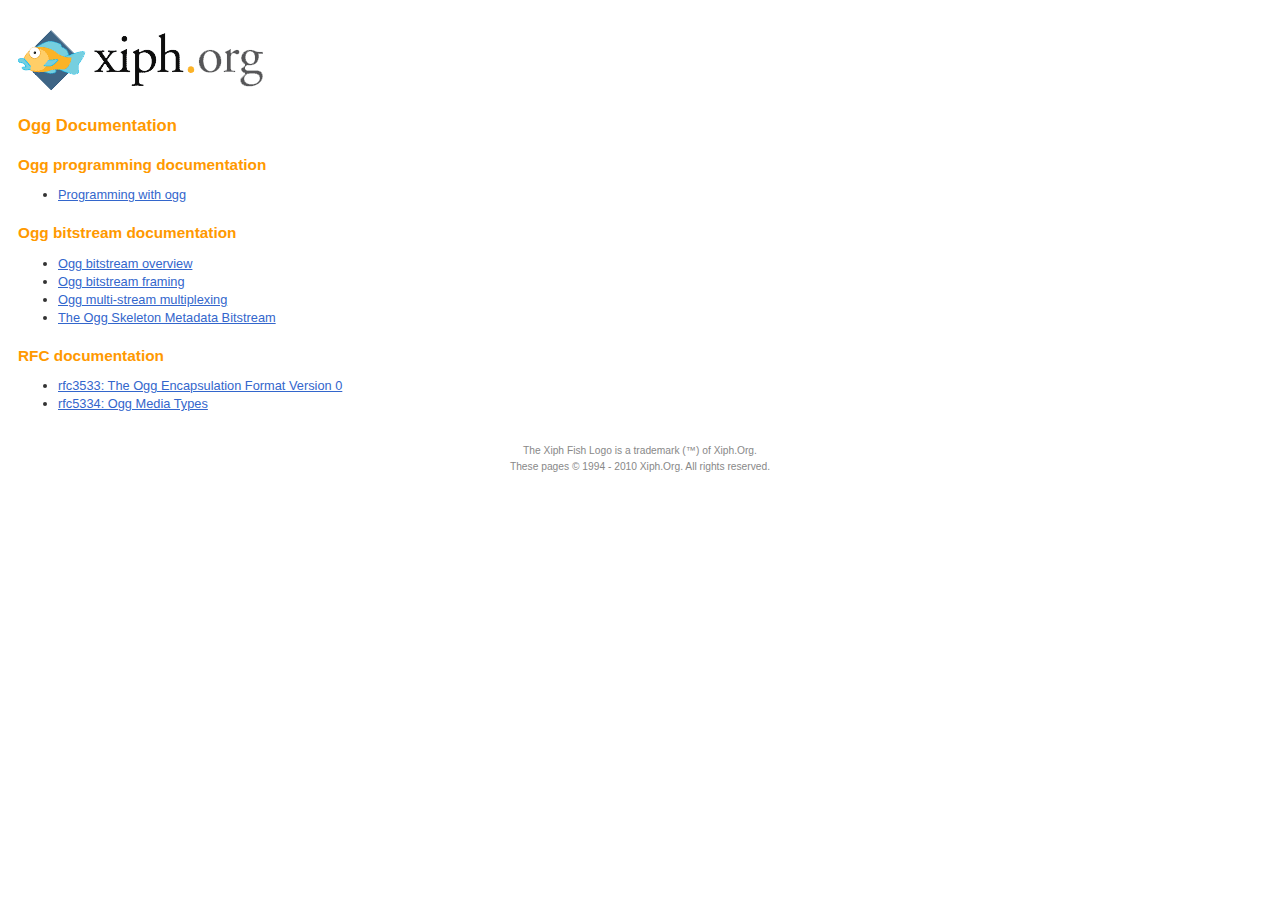
<file: libogg/doc/index.html>
<!DOCTYPE html PUBLIC "-//W3C//DTD XHTML 1.0 Strict//EN" "http://www.w3.org/TR/xhtml1/DTD/xhtml1-strict.dtd">
<html>
<head>

<meta http-equiv="Content-Type" content="text/html; charset=iso-8859-15"/>
<title>Ogg Documentation</title>

<style type="text/css">
body {
  margin: 0 18px 0 18px;
  padding-bottom: 30px;
  font-family: Verdana, Arial, Helvetica, sans-serif;
  color: #333333;
  font-size: .8em;
}

a {
  color: #3366cc;
}

img {
  border: 0;
}

#xiphlogo {
  margin: 30px 0 16px 0;
}

#content p {
  line-height: 1.4;
}

h1, h1 a, h2, h2 a, h3, h3 a {
  font-weight: bold;
  color: #ff9900;
  margin: 1.3em 0 8px 0;
}

h1 {
  font-size: 1.3em;
}

h2 {
  font-size: 1.2em;
}

h3 {
  font-size: 1.1em;
}

li {
  line-height: 1.4;
}

#copyright {
  margin-top: 30px;
  line-height: 1.5em;
  text-align: center;
  font-size: .8em;
  color: #888888;
  clear: both;
}
</style>

</head>

<body>

<div id="xiphlogo">
  <a href="http://www.xiph.org/"><img src="fish_xiph_org.png" alt="Fish Logo and Xiph.org"/></a>
</div>

<h1>Ogg Documentation</h1>

<h2>Ogg programming documentation</h2>

<ul>
<li><a href="libogg/index.html">Programming with ogg</a></li>
</ul>

<h2>Ogg bitstream documentation</h2>

<ul>
<li><a href="oggstream.html">Ogg bitstream overview</a></li>
<li><a href="framing.html">Ogg bitstream framing</a></li>
<li><a href="ogg-multiplex.html">Ogg multi-stream multiplexing</a></li>
<li><a href="skeleton.html">The Ogg Skeleton Metadata Bitstream</a></li>
</ul>

<h2>RFC documentation</h2>

<ul>
<li><a href="rfc3533.txt">rfc3533: The Ogg Encapsulation Format Version 0</a></li>
<li><a href="rfc5334.txt">rfc5334: Ogg Media Types</a></li>
</ul>

<div id="copyright">
  The Xiph Fish Logo is a
  trademark (&trade;) of Xiph.Org.<br/>

  These pages &copy; 1994 - 2010 Xiph.Org. All rights reserved.
</div>

</body>
</html>
</file>
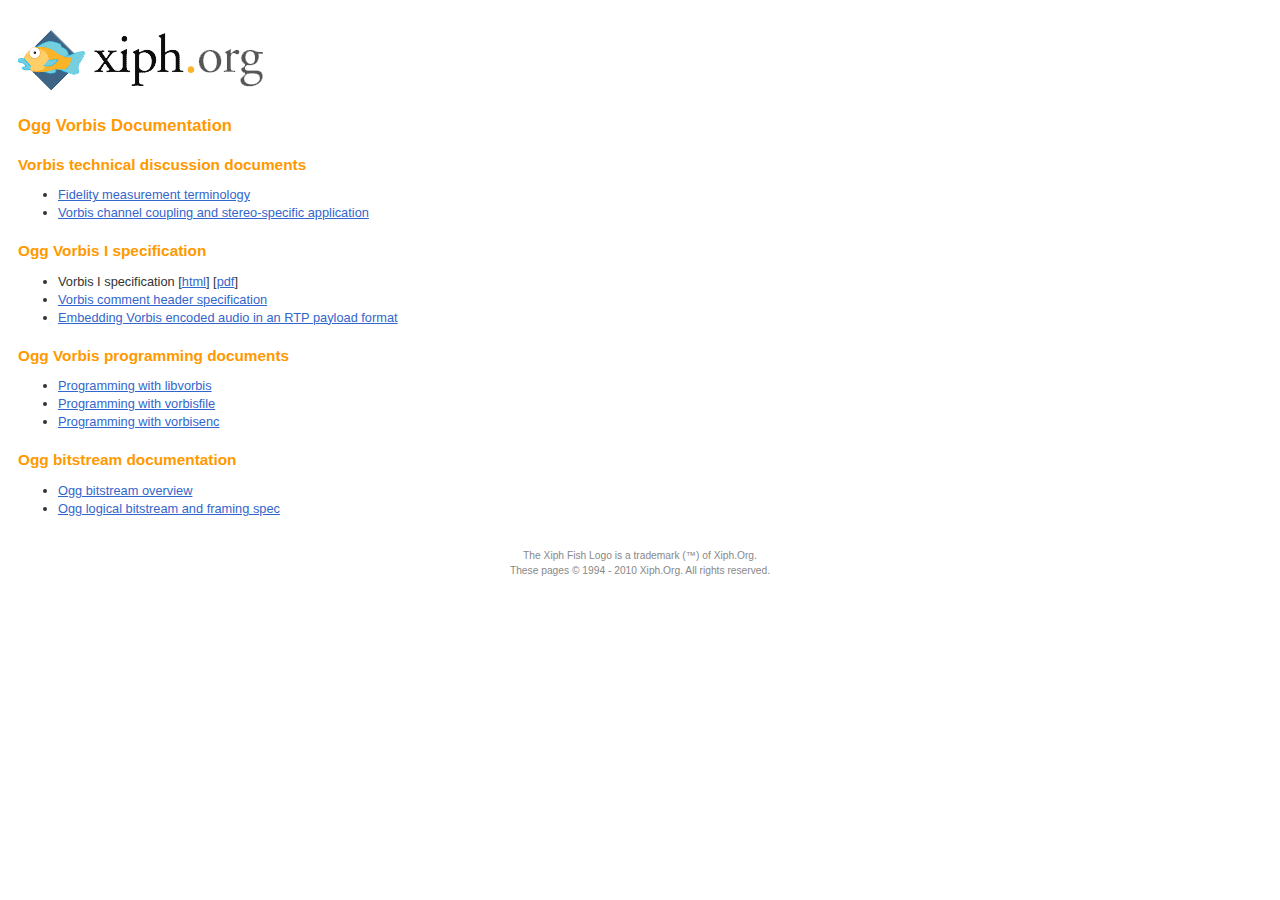
<file: libvorbis/doc/index.html>
<!DOCTYPE html PUBLIC "-//W3C//DTD XHTML 1.0 Strict//EN" "http://www.w3.org/TR/xhtml1/DTD/xhtml1-strict.dtd">
<html>
<head>

<meta http-equiv="Content-Type" content="text/html; charset=iso-8859-15"/>
<title>Ogg Vorbis Documentation</title>

<style type="text/css">
body {
  margin: 0 18px 0 18px;
  padding-bottom: 30px;
  font-family: Verdana, Arial, Helvetica, sans-serif;
  color: #333333;
  font-size: .8em;
}

a {
  color: #3366cc;
}

img {
  border: 0;
}

#xiphlogo {
  margin: 30px 0 16px 0;
}

#content p {
  line-height: 1.4;
}

h1, h1 a, h2, h2 a, h3, h3 a {
  font-weight: bold;
  color: #ff9900;
  margin: 1.3em 0 8px 0;
}

h1 {
  font-size: 1.3em;
}

h2 {
  font-size: 1.2em;
}

h3 {
  font-size: 1.1em;
}

li {
  line-height: 1.4;
}

#copyright {
  margin-top: 30px;
  line-height: 1.5em;
  text-align: center;
  font-size: .8em;
  color: #888888;
  clear: both;
}
</style>

</head>

<body>

<div id="xiphlogo">
  <a href="https://xiph.org/"><img src="fish_xiph_org.png" alt="Fish Logo and Xiph.Org"/></a>
</div>

<h1>Ogg Vorbis Documentation</h1>

<h2>Vorbis technical discussion documents</h2>
<ul>
<li><a href="vorbis-fidelity.html">Fidelity measurement terminology</a></li>
<li><a href="stereo.html">Vorbis channel coupling and stereo-specific application</a></li>
</ul>

<h2>Ogg Vorbis I specification</h2>

<ul>
<li>Vorbis I specification [<a href="Vorbis_I_spec.html">html</a>]
  [<a href="Vorbis_I_spec.pdf">pdf</a>]</li>
<li><a href="v-comment.html">Vorbis comment header specification</a></li>
<li><a href="rfc5215.txt">Embedding Vorbis encoded 
audio in an RTP payload format</a></li>
</ul>

<h2>Ogg Vorbis programming documents</h2>

<ul>
<li><a href="libvorbis/index.html">Programming with libvorbis</a></li>
<li><a href="vorbisfile/index.html">Programming with vorbisfile</a></li>
<li><a href="vorbisenc/index.html">Programming with vorbisenc</a></li>
</ul>

<h2>Ogg bitstream documentation</h2>

<ul>
<li><a href="oggstream.html">Ogg bitstream overview</a></li>
<li><a href="framing.html">Ogg logical bitstream and framing spec</a></li>
</ul>

<div id="copyright">
  The Xiph Fish Logo is a
  trademark (&trade;) of Xiph.Org.<br/>

  These pages &copy; 1994 - 2010 Xiph.Org. All rights reserved.
</div>

</body>
</html>
</file>
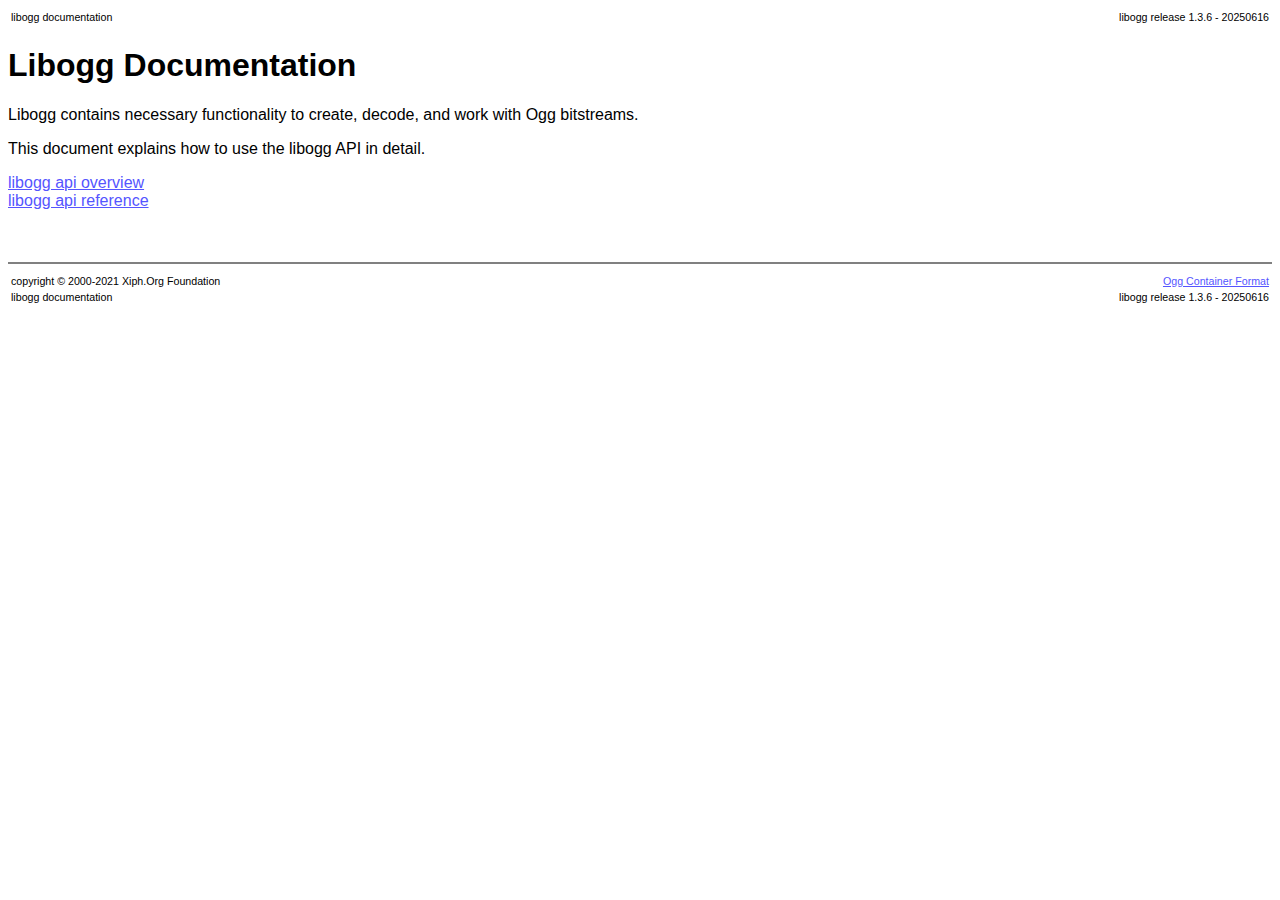
<file: libogg/doc/libogg/index.html>
<html>

<head>
<title>libogg - Documentation</title>
<link rel=stylesheet href="style.css" type="text/css">
</head>

<body bgcolor=white text=black link="#5555ff" alink="#5555ff" vlink="#5555ff">
<table border=0 width=100%>
<tr>
<td><p class=tiny>libogg documentation</p></td>
<td align=right><p class=tiny>libogg release 1.3.6 - 20250616</p></td>
</tr>
</table>

<h1>Libogg Documentation</h1>

<p>
Libogg contains necessary functionality to create, decode, and work with Ogg bitstreams.
<p>This document explains how to use the libogg API in detail.
<p>
<a href="overview.html">libogg api overview</a><br>
<a href="reference.html">libogg api reference</a><br>

<br><br>
<hr noshade>
<table border=0 width=100%>
<tr valign=top>
<td><p class=tiny>copyright &copy; 2000-2021 Xiph.Org Foundation</p></td>
<td align=right><p class=tiny><a href="http://www.xiph.org/ogg/">Ogg Container Format</a></p></td>
</tr><tr>
<td><p class=tiny>libogg documentation</p></td>
<td align=right><p class=tiny>libogg release 1.3.6 - 20250616</p></td>
</tr>
</table>

</body>

</html>
</file>
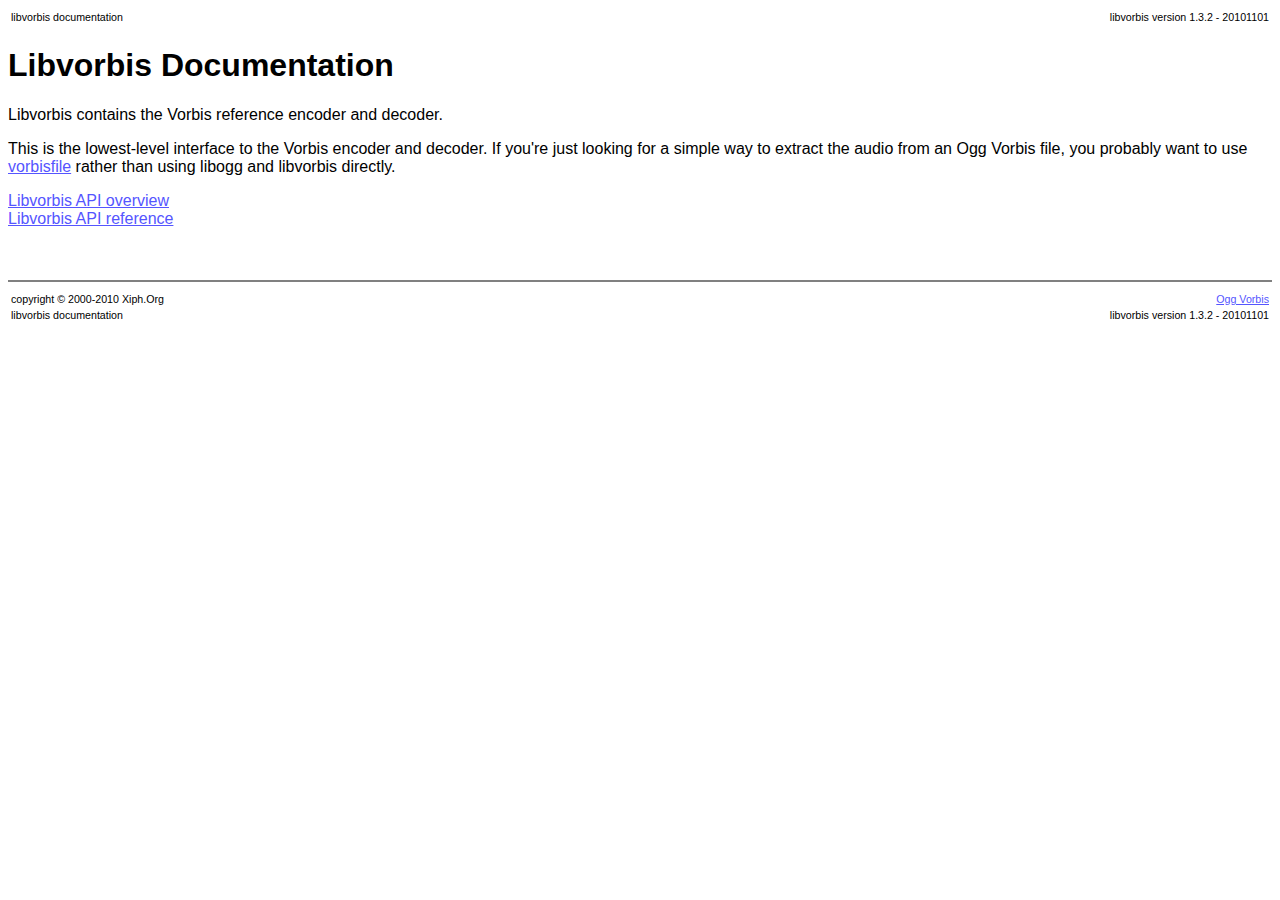
<file: libvorbis/doc/libvorbis/index.html>
<html>

<head>
<title>libvorbis - Documentation</title>
<link rel=stylesheet href="style.css" type="text/css">
</head>

<body bgcolor=white text=black link="#5555ff" alink="#5555ff" vlink="#5555ff">
<table border=0 width=100%>
<tr>
<td><p class=tiny>libvorbis documentation</p></td>
<td align=right><p class=tiny>libvorbis version 1.3.2 - 20101101</p></td>
</tr>
</table>

<h1>Libvorbis Documentation</h1>

<p>
Libvorbis contains the Vorbis reference encoder and decoder.
<p>
This is the lowest-level interface to the Vorbis encoder and decoder. If
you're just looking for a simple way to extract the
audio from an Ogg Vorbis file, you probably want to use <a
href="../vorbisfile/index.html">vorbisfile</a> rather than using libogg
and libvorbis directly.
<p>
<a href="overview.html">Libvorbis API overview</a><br>
<a href="reference.html">Libvorbis API reference</a><br>

<br><br>
<hr noshade>
<table border=0 width=100%>
<tr valign=top>
<td><p class=tiny>copyright &copy; 2000-2010 Xiph.Org</p></td>
<td align=right><p class=tiny><a href="https://xiph.org/vorbis/">Ogg Vorbis</a></p></td>
</tr><tr>
<td><p class=tiny>libvorbis documentation</p></td>
<td align=right><p class=tiny>libvorbis version 1.3.2 - 20101101</p></td>
</tr>
</table>

</body>

</html>
</file>
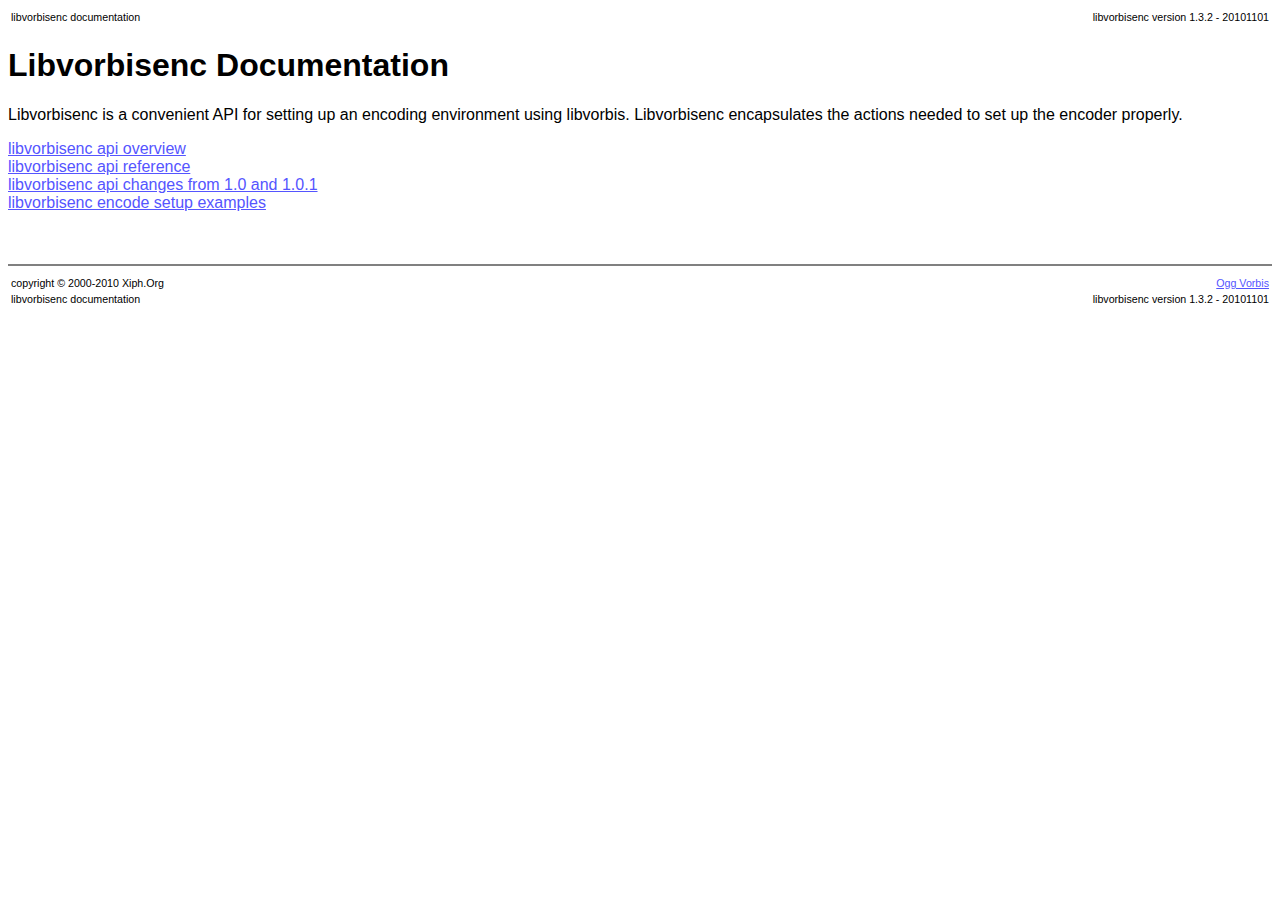
<file: libvorbis/doc/vorbisenc/index.html>
<html>

<head>
<title>libvorbisenc - Documentation</title>
<link rel=stylesheet href="style.css" type="text/css">
</head>

<body bgcolor=white text=black link="#5555ff" alink="#5555ff" vlink="#5555ff">
<table border=0 width=100%>
<tr>
<td><p class=tiny>libvorbisenc documentation</p></td>
<td align=right><p class=tiny>libvorbisenc version 1.3.2 - 20101101</p></td>
</tr>
</table>

<h1>Libvorbisenc Documentation</h1>

<p>
Libvorbisenc is a convenient API for setting up an encoding environment using libvorbis.  Libvorbisenc encapsulates the actions needed to set up the encoder properly.
<p>
<a href="overview.html">libvorbisenc api overview</a><br>
<a href="reference.html">libvorbisenc api reference</a><br>
<a href="changes.html">libvorbisenc api changes from 1.0 and 1.0.1</a><br>
<a href="examples.html">libvorbisenc encode setup examples</a><br>

<br><br>
<hr noshade>
<table border=0 width=100%>
<tr valign=top>
<td><p class=tiny>copyright &copy; 2000-2010 Xiph.Org</p></td>
<td align=right><p class=tiny><a href="https://xiph.org/vorbis/">Ogg Vorbis</a></p></td>
</tr><tr>
<td><p class=tiny>libvorbisenc documentation</p></td>
<td align=right><p class=tiny>libvorbisenc version 1.3.2 - 20101101</p></td>
</tr>
</table>

</body>

</html>
</file>
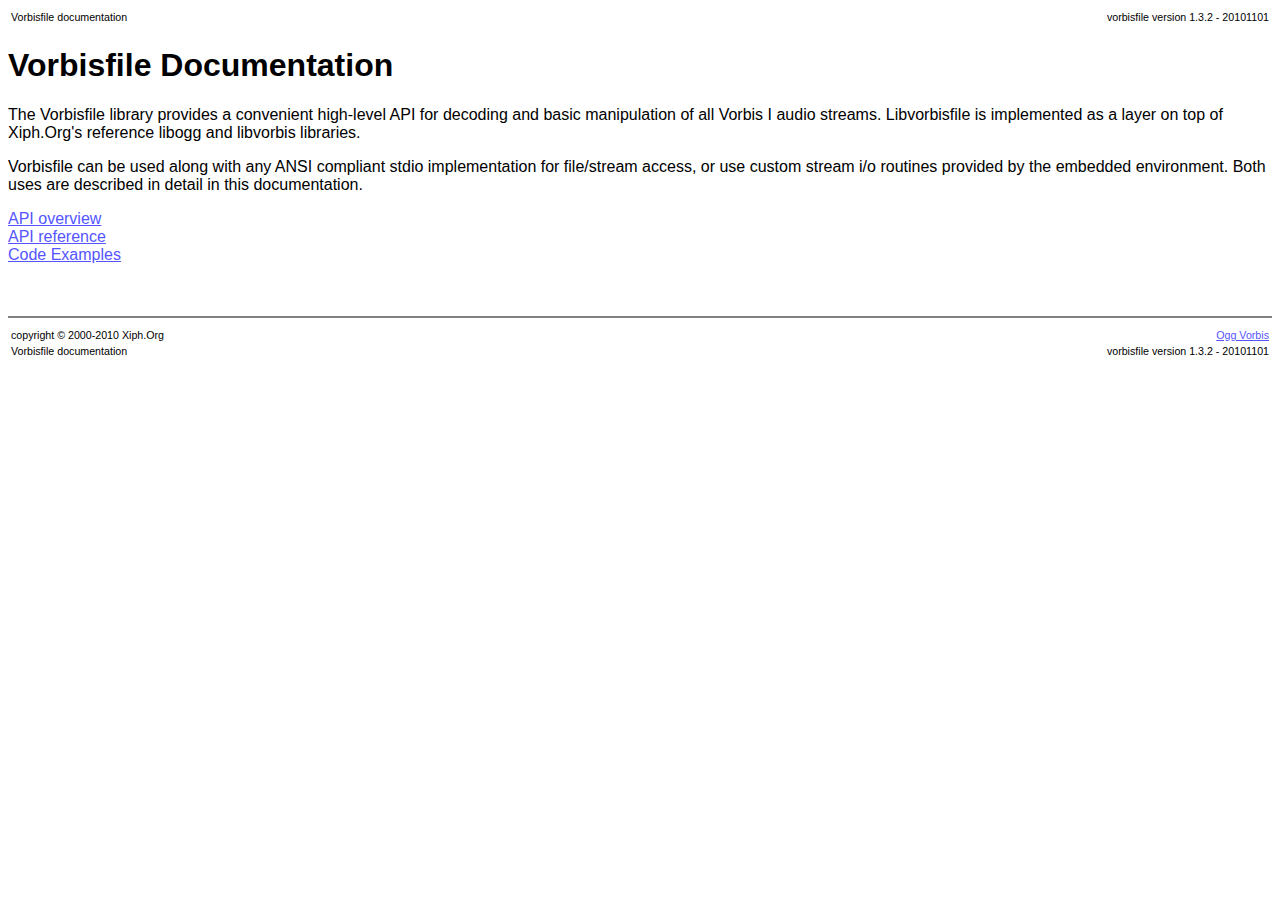
<file: libvorbis/doc/vorbisfile/index.html>
<html>

<head>
<title>Vorbisfile - Documentation</title>
<link rel=stylesheet href="style.css" type="text/css">
</head>

<body bgcolor=white text=black link="#5555ff" alink="#5555ff" vlink="#5555ff">
<table border=0 width=100%>
<tr>
<td><p class=tiny>Vorbisfile documentation</p></td>
<td align=right><p class=tiny>vorbisfile version 1.3.2 - 20101101</p></td>
</tr>
</table>

<h1>Vorbisfile Documentation</h1>

<p>

The Vorbisfile library provides a convenient high-level API for
decoding and basic manipulation of all Vorbis I audio streams.
Libvorbisfile is implemented as a layer on top of Xiph.Org's reference
libogg and libvorbis libraries.<p>

Vorbisfile can be used along with any ANSI compliant stdio implementation
for file/stream access, or use custom stream i/o routines provided by
the embedded environment.  Both uses are described in detail in this
documentation.

<p>
<a href="overview.html">API overview</a><br>
<a href="reference.html">API reference</a><br>
<a href="exampleindex.html">Code Examples</a><br>

<br><br>
<hr noshade>
<table border=0 width=100%>
<tr valign=top>
<td><p class=tiny>copyright &copy; 2000-2010 Xiph.Org</p></td>
<td align=right><p class=tiny><a href="https://xiph.org/vorbis/">Ogg Vorbis</a></p></td>
</tr><tr>
<td><p class=tiny>Vorbisfile documentation</p></td>
<td align=right><p class=tiny>vorbisfile version 1.3.2 - 20101101</p></td>
</tr>
</table>

</body>

</html>
</file>
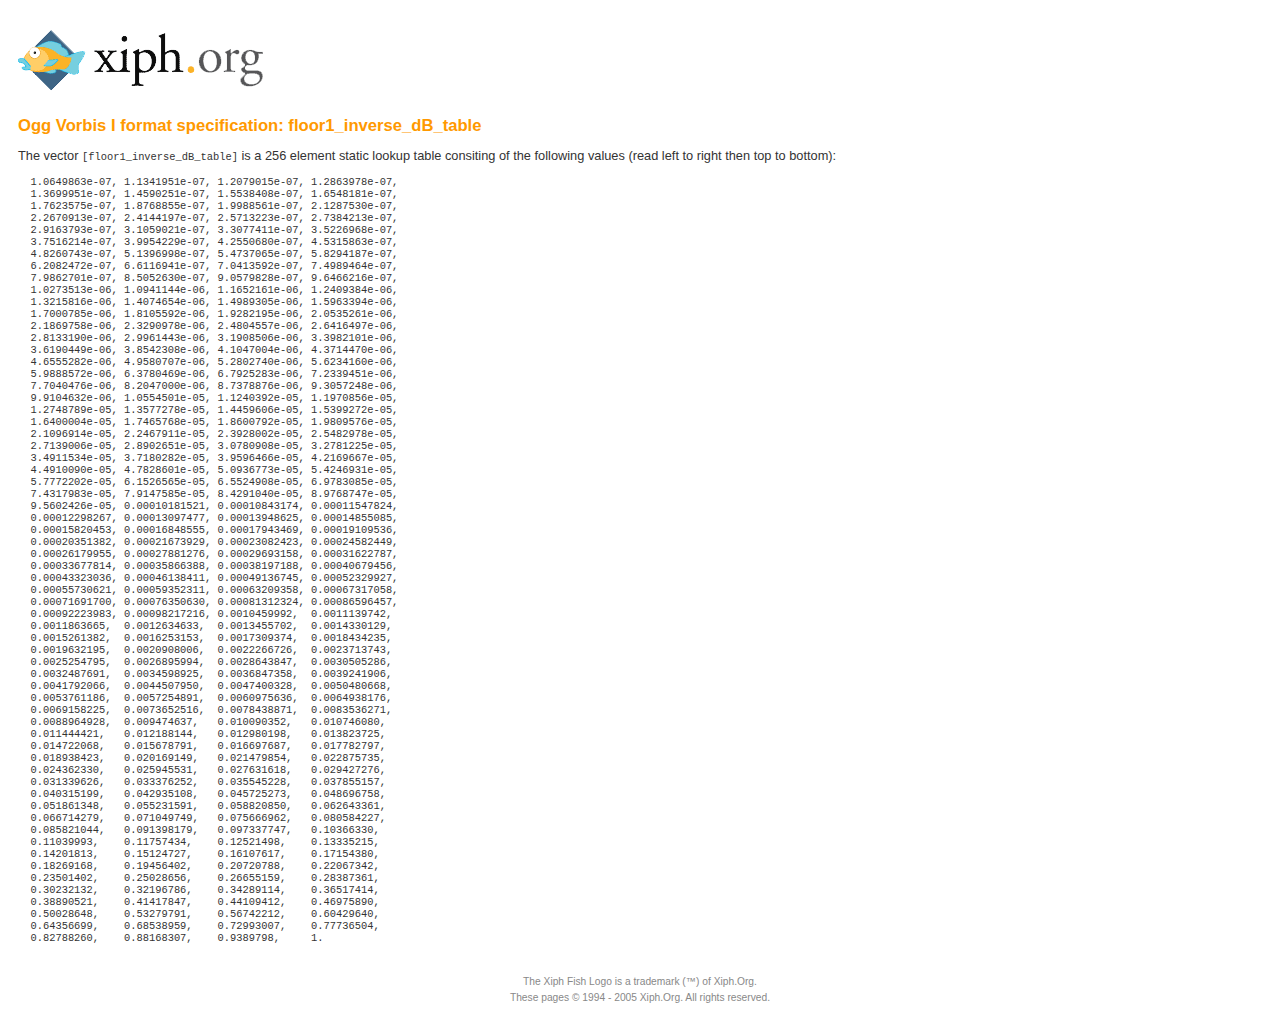
<file: libvorbis/doc/floor1_inverse_dB_table.html>
<!DOCTYPE html PUBLIC "-//W3C//DTD XHTML 1.0 Strict//EN" "http://www.w3.org/TR/xhtml1/DTD/xhtml1-strict.dtd">
<html>
<head>

<meta http-equiv="Content-Type" content="text/html; charset=iso-8859-15"/>
<title>Ogg Vorbis Documentation</title>

<style type="text/css">
body {
  margin: 0 18px 0 18px;
  padding-bottom: 30px;
  font-family: Verdana, Arial, Helvetica, sans-serif;
  color: #333333;
  font-size: .8em;
}

a {
  color: #3366cc;
}

img {
  border: 0;
}

#xiphlogo {
  margin: 30px 0 16px 0;
}

#content p {
  line-height: 1.4;
}

h1, h1 a, h2, h2 a, h3, h3 a {
  font-weight: bold;
  color: #ff9900;
  margin: 1.3em 0 8px 0;
}

h1 {
  font-size: 1.3em;
}

h2 {
  font-size: 1.2em;
}

h3 {
  font-size: 1.1em;
}

li {
  line-height: 1.4;
}

#copyright {
  margin-top: 30px;
  line-height: 1.5em;
  text-align: center;
  font-size: .8em;
  color: #888888;
  clear: both;
}
</style>

</head>

<body>

<div id="xiphlogo">
  <a href="https://xiph.org/"><img src="fish_xiph_org.png" alt="Fish Logo and Xiph.Org"/></a>
</div>

<h1>Ogg Vorbis I format specification: floor1_inverse_dB_table</h1>

<p>The vector <tt>[floor1_inverse_dB_table]</tt> is a 256 element static
lookup table consiting of the following values (read left to right
then top to bottom):</p>

<pre>
  1.0649863e-07, 1.1341951e-07, 1.2079015e-07, 1.2863978e-07, 
  1.3699951e-07, 1.4590251e-07, 1.5538408e-07, 1.6548181e-07, 
  1.7623575e-07, 1.8768855e-07, 1.9988561e-07, 2.1287530e-07, 
  2.2670913e-07, 2.4144197e-07, 2.5713223e-07, 2.7384213e-07, 
  2.9163793e-07, 3.1059021e-07, 3.3077411e-07, 3.5226968e-07, 
  3.7516214e-07, 3.9954229e-07, 4.2550680e-07, 4.5315863e-07, 
  4.8260743e-07, 5.1396998e-07, 5.4737065e-07, 5.8294187e-07, 
  6.2082472e-07, 6.6116941e-07, 7.0413592e-07, 7.4989464e-07, 
  7.9862701e-07, 8.5052630e-07, 9.0579828e-07, 9.6466216e-07, 
  1.0273513e-06, 1.0941144e-06, 1.1652161e-06, 1.2409384e-06, 
  1.3215816e-06, 1.4074654e-06, 1.4989305e-06, 1.5963394e-06, 
  1.7000785e-06, 1.8105592e-06, 1.9282195e-06, 2.0535261e-06, 
  2.1869758e-06, 2.3290978e-06, 2.4804557e-06, 2.6416497e-06, 
  2.8133190e-06, 2.9961443e-06, 3.1908506e-06, 3.3982101e-06, 
  3.6190449e-06, 3.8542308e-06, 4.1047004e-06, 4.3714470e-06, 
  4.6555282e-06, 4.9580707e-06, 5.2802740e-06, 5.6234160e-06, 
  5.9888572e-06, 6.3780469e-06, 6.7925283e-06, 7.2339451e-06, 
  7.7040476e-06, 8.2047000e-06, 8.7378876e-06, 9.3057248e-06, 
  9.9104632e-06, 1.0554501e-05, 1.1240392e-05, 1.1970856e-05, 
  1.2748789e-05, 1.3577278e-05, 1.4459606e-05, 1.5399272e-05, 
  1.6400004e-05, 1.7465768e-05, 1.8600792e-05, 1.9809576e-05, 
  2.1096914e-05, 2.2467911e-05, 2.3928002e-05, 2.5482978e-05, 
  2.7139006e-05, 2.8902651e-05, 3.0780908e-05, 3.2781225e-05, 
  3.4911534e-05, 3.7180282e-05, 3.9596466e-05, 4.2169667e-05, 
  4.4910090e-05, 4.7828601e-05, 5.0936773e-05, 5.4246931e-05, 
  5.7772202e-05, 6.1526565e-05, 6.5524908e-05, 6.9783085e-05, 
  7.4317983e-05, 7.9147585e-05, 8.4291040e-05, 8.9768747e-05, 
  9.5602426e-05, 0.00010181521, 0.00010843174, 0.00011547824, 
  0.00012298267, 0.00013097477, 0.00013948625, 0.00014855085, 
  0.00015820453, 0.00016848555, 0.00017943469, 0.00019109536, 
  0.00020351382, 0.00021673929, 0.00023082423, 0.00024582449, 
  0.00026179955, 0.00027881276, 0.00029693158, 0.00031622787, 
  0.00033677814, 0.00035866388, 0.00038197188, 0.00040679456, 
  0.00043323036, 0.00046138411, 0.00049136745, 0.00052329927, 
  0.00055730621, 0.00059352311, 0.00063209358, 0.00067317058, 
  0.00071691700, 0.00076350630, 0.00081312324, 0.00086596457, 
  0.00092223983, 0.00098217216, 0.0010459992,  0.0011139742, 
  0.0011863665,  0.0012634633,  0.0013455702,  0.0014330129, 
  0.0015261382,  0.0016253153,  0.0017309374,  0.0018434235, 
  0.0019632195,  0.0020908006,  0.0022266726,  0.0023713743, 
  0.0025254795,  0.0026895994,  0.0028643847,  0.0030505286, 
  0.0032487691,  0.0034598925,  0.0036847358,  0.0039241906, 
  0.0041792066,  0.0044507950,  0.0047400328,  0.0050480668, 
  0.0053761186,  0.0057254891,  0.0060975636,  0.0064938176, 
  0.0069158225,  0.0073652516,  0.0078438871,  0.0083536271, 
  0.0088964928,  0.009474637,   0.010090352,   0.010746080, 
  0.011444421,   0.012188144,   0.012980198,   0.013823725, 
  0.014722068,   0.015678791,   0.016697687,   0.017782797, 
  0.018938423,   0.020169149,   0.021479854,   0.022875735, 
  0.024362330,   0.025945531,   0.027631618,   0.029427276, 
  0.031339626,   0.033376252,   0.035545228,   0.037855157, 
  0.040315199,   0.042935108,   0.045725273,   0.048696758, 
  0.051861348,   0.055231591,   0.058820850,   0.062643361, 
  0.066714279,   0.071049749,   0.075666962,   0.080584227, 
  0.085821044,   0.091398179,   0.097337747,   0.10366330, 
  0.11039993,    0.11757434,    0.12521498,    0.13335215, 
  0.14201813,    0.15124727,    0.16107617,    0.17154380, 
  0.18269168,    0.19456402,    0.20720788,    0.22067342, 
  0.23501402,    0.25028656,    0.26655159,    0.28387361, 
  0.30232132,    0.32196786,    0.34289114,    0.36517414, 
  0.38890521,    0.41417847,    0.44109412,    0.46975890, 
  0.50028648,    0.53279791,    0.56742212,    0.60429640, 
  0.64356699,    0.68538959,    0.72993007,    0.77736504, 
  0.82788260,    0.88168307,    0.9389798,     1.
</pre>

<div id="copyright">
  The Xiph Fish Logo is a
  trademark (&trade;) of Xiph.Org.<br/>

  These pages &copy; 1994 - 2005 Xiph.Org. All rights reserved.
</div>

</body>
</html>
</file>
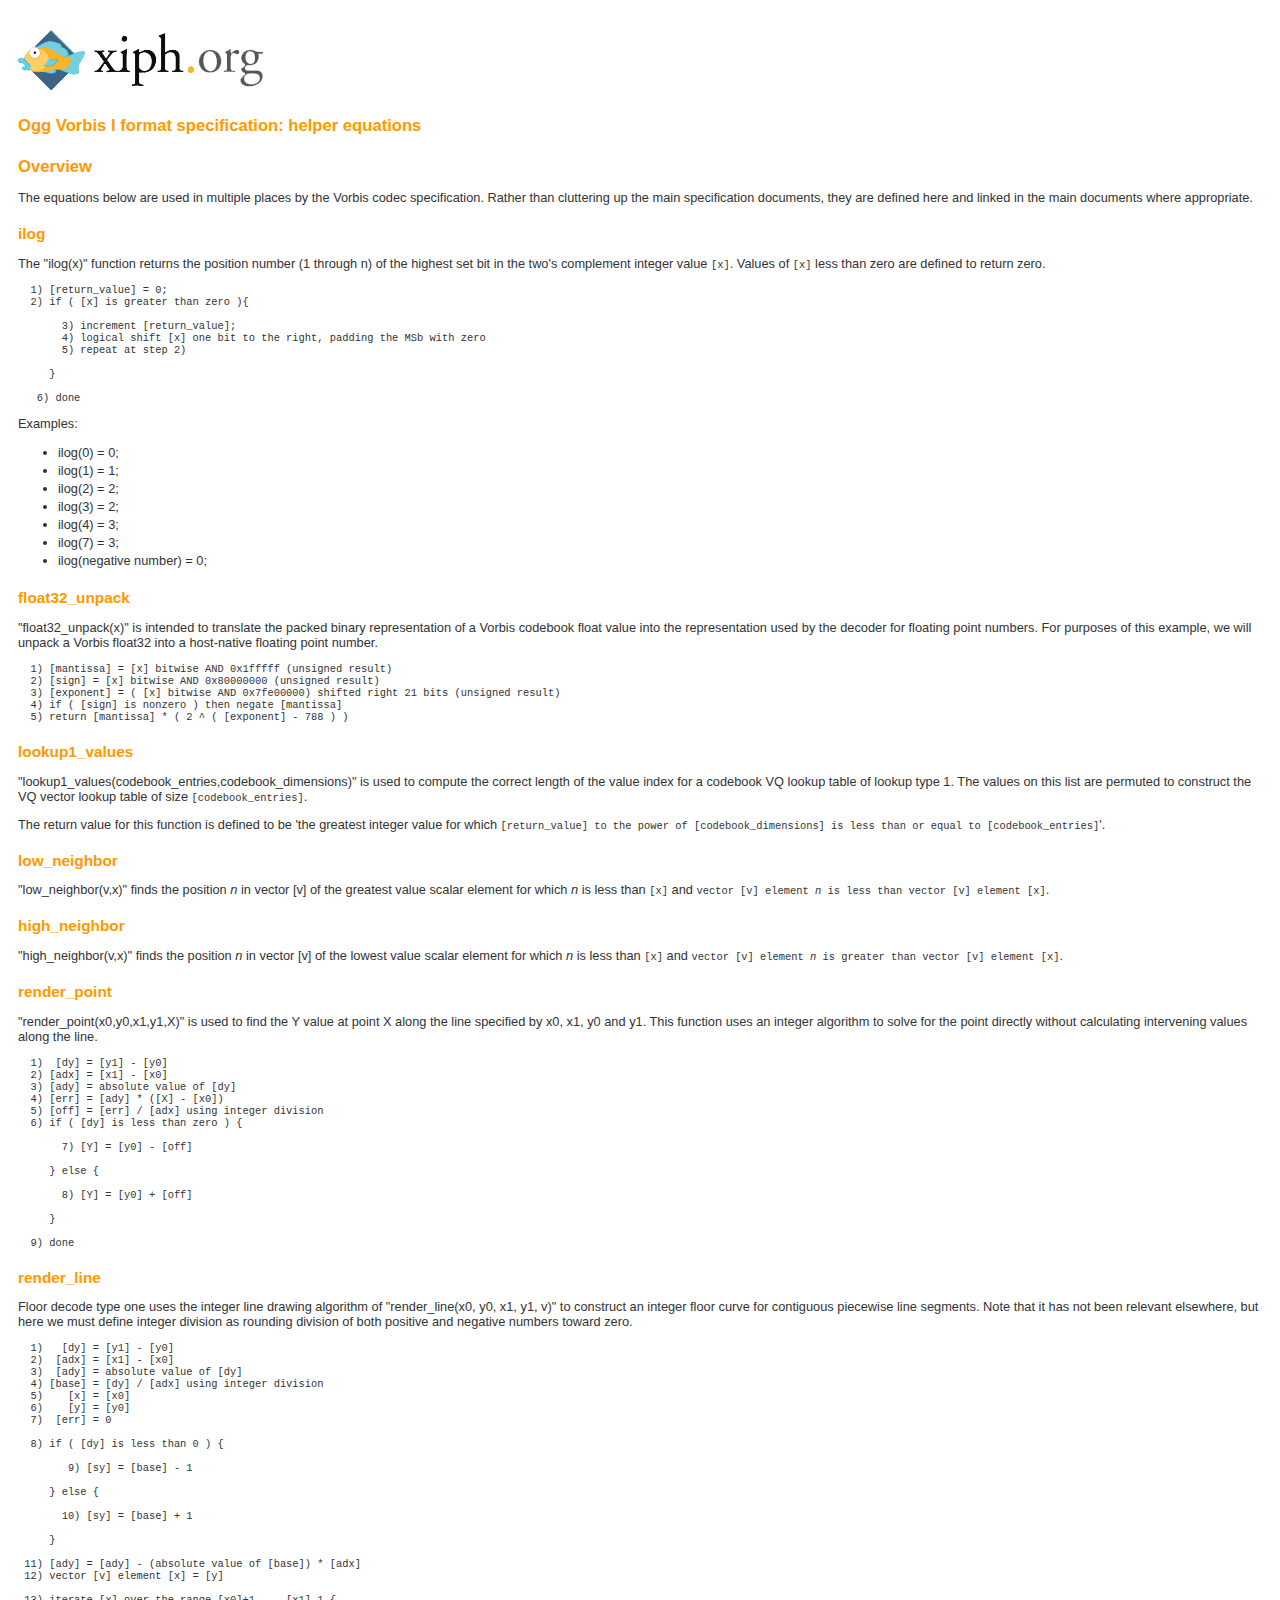
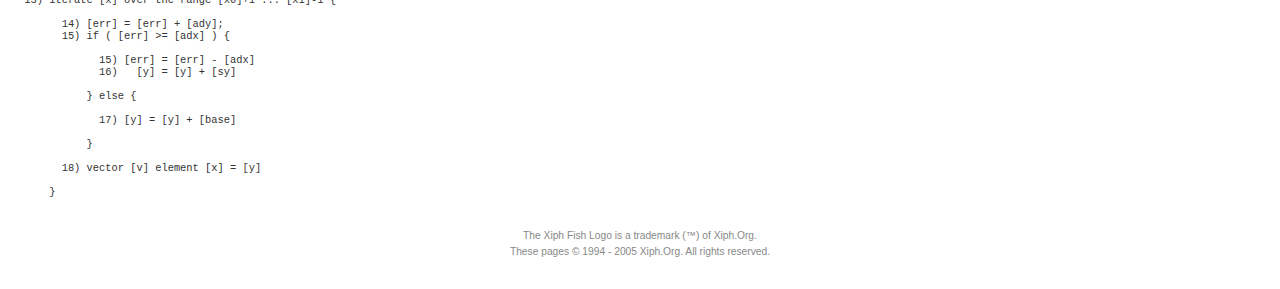
<file: libvorbis/doc/helper.html>
<!DOCTYPE html PUBLIC "-//W3C//DTD XHTML 1.0 Strict//EN" "http://www.w3.org/TR/xhtml1/DTD/xhtml1-strict.dtd">
<html>
<head>

<meta http-equiv="Content-Type" content="text/html; charset=iso-8859-15"/>
<title>Ogg Vorbis Documentation</title>

<style type="text/css">
body {
  margin: 0 18px 0 18px;
  padding-bottom: 30px;
  font-family: Verdana, Arial, Helvetica, sans-serif;
  color: #333333;
  font-size: .8em;
}

a {
  color: #3366cc;
}

img {
  border: 0;
}

#xiphlogo {
  margin: 30px 0 16px 0;
}

#content p {
  line-height: 1.4;
}

h1, h1 a, h2, h2 a, h3, h3 a {
  font-weight: bold;
  color: #ff9900;
  margin: 1.3em 0 8px 0;
}

h1 {
  font-size: 1.3em;
}

h2 {
  font-size: 1.2em;
}

h3 {
  font-size: 1.1em;
}

li {
  line-height: 1.4;
}

#copyright {
  margin-top: 30px;
  line-height: 1.5em;
  text-align: center;
  font-size: .8em;
  color: #888888;
  clear: both;
}
</style>

</head>

<body>

<div id="xiphlogo">
  <a href="https://xiph.org/"><img src="fish_xiph_org.png" alt="Fish Logo and Xiph.Org"/></a>
</div>

<h1>Ogg Vorbis I format specification: helper equations</h1>

<h1>Overview</h1>

<p>The equations below are used in multiple places by the Vorbis codec
specification. Rather than cluttering up the main specification
documents, they are defined here and linked in the main documents
where appropriate.</p>

<h2><a name="log">ilog</a></h2>

<p>The "ilog(x)" function returns the position number (1 through n) of the
highest set bit in the two's complement integer value
<tt>[x]</tt>. Values of <tt>[x]</tt> less than zero are defined to return zero.</p>

<pre>
  1) [return_value] = 0;
  2) if ( [x] is greater than zero ){
      
       3) increment [return_value];
       4) logical shift [x] one bit to the right, padding the MSb with zero
       5) repeat at step 2)

     }

   6) done
</pre>

<p>Examples:</p>

<ul>
<li>ilog(0) = 0;</li>
<li>ilog(1) = 1;</li>
<li>ilog(2) = 2;</li>
<li>ilog(3) = 2;</li>
<li>ilog(4) = 3;</li>
<li>ilog(7) = 3;</li>
<li>ilog(negative number) = 0;</li>
</ul>

<h2><a name="float32_unpack">float32_unpack</a></h2>

<p>"float32_unpack(x)" is intended to translate the packed binary
representation of a Vorbis codebook float value into the
representation used by the decoder for floating point numbers. For
purposes of this example, we will unpack a Vorbis float32 into a
host-native floating point number.</p>

<pre>
  1) [mantissa] = [x] bitwise AND 0x1fffff (unsigned result)
  2) [sign] = [x] bitwise AND 0x80000000 (unsigned result)
  3) [exponent] = ( [x] bitwise AND 0x7fe00000) shifted right 21 bits (unsigned result)
  4) if ( [sign] is nonzero ) then negate [mantissa]
  5) return [mantissa] * ( 2 ^ ( [exponent] - 788 ) )
</pre>

<h2><a name="lookup1_values">lookup1_values</a></h2>

<p>"lookup1_values(codebook_entries,codebook_dimensions)" is used to
compute the correct length of the value index for a codebook VQ lookup
table of lookup type 1. The values on this list are permuted to
construct the VQ vector lookup table of size
<tt>[codebook_entries]</tt>.</p>

<p>The return value for this function is defined to be 'the greatest
integer value for which <tt>[return_value] to the power of
[codebook_dimensions] is less than or equal to
[codebook_entries]</tt>'.</p>

<h2><a name="low_neighbor">low_neighbor</a></h2>

<p>"low_neighbor(v,x)" finds the position <i>n</i> in vector [v] of
the greatest value scalar element for which <i>n</i> is less than
<tt>[x]</tt> and <tt>vector [v] element <i>n</i> is less
than vector [v] element [x]</tt>.</p>

<h2><a name="high_neighbor">high_neighbor</a></h2>

<p>"high_neighbor(v,x)" finds the position <i>n</i> in vector [v] of
the lowest value scalar element for which <i>n</i> is less than
<tt>[x]</tt> and <tt>vector [v] element <i>n</i> is greater
than vector [v] element [x]</tt>.</p>

<h2><a name="render_point">render_point</a></h2>

<p>"render_point(x0,y0,x1,y1,X)" is used to find the Y value at point X
along the line specified by x0, x1, y0 and y1. This function uses an
integer algorithm to solve for the point directly without calculating
intervening values along the line.</p>

<pre>
  1)  [dy] = [y1] - [y0]
  2) [adx] = [x1] - [x0]
  3) [ady] = absolute value of [dy]
  4) [err] = [ady] * ([X] - [x0])
  5) [off] = [err] / [adx] using integer division
  6) if ( [dy] is less than zero ) {

       7) [Y] = [y0] - [off]

     } else {

       8) [Y] = [y0] + [off]
  
     }

  9) done
</pre>

<h2><a name="render_line">render_line</a></h2>

<p>Floor decode type one uses the integer line drawing algorithm of
"render_line(x0, y0, x1, y1, v)" to construct an integer floor
curve for contiguous piecewise line segments. Note that it has not
been relevant elsewhere, but here we must define integer division as
rounding division of both positive and negative numbers toward zero.</p>

<pre>
  1)   [dy] = [y1] - [y0]
  2)  [adx] = [x1] - [x0]
  3)  [ady] = absolute value of [dy]
  4) [base] = [dy] / [adx] using integer division
  5)    [x] = [x0]
  6)    [y] = [y0]
  7)  [err] = 0

  8) if ( [dy] is less than 0 ) {

        9) [sy] = [base] - 1

     } else {

       10) [sy] = [base] + 1

     }

 11) [ady] = [ady] - (absolute value of [base]) * [adx]
 12) vector [v] element [x] = [y]

 13) iterate [x] over the range [x0]+1 ... [x1]-1 {

       14) [err] = [err] + [ady];
       15) if ( [err] >= [adx] ) {

             15) [err] = [err] - [adx]
             16)   [y] = [y] + [sy]

           } else {

             17) [y] = [y] + [base]
   
           }

       18) vector [v] element [x] = [y]

     }
</pre>

<div id="copyright">
  The Xiph Fish Logo is a
  trademark (&trade;) of Xiph.Org.<br/>

  These pages &copy; 1994 - 2005 Xiph.Org. All rights reserved.
</div>

</body>
</html>
</file>
<file: libogg/doc/libogg/style.css>
BODY { font-family: Helvetica, sans-serif }
TD { font-family: Helvetica, sans-serif }
P { font-family: Helvetica, sans-serif }
H1 { font-family: Helvetica, sans-serif }
H2 { font-family: Helvetica, sans-serif }
H4 { font-family: Helvetica, sans-serif }
P.tiny { font-size: 8pt }
</file>
<file: libvorbis/doc/libvorbis/style.css>
BODY { font-family: Helvetica, sans-serif }
TD { font-family: Helvetica, sans-serif }
P { font-family: Helvetica, sans-serif }
H1 { font-family: Helvetica, sans-serif }
H2 { font-family: Helvetica, sans-serif }
H4 { font-family: Helvetica, sans-serif }
P.tiny { font-size: 8pt }
</file>
<file: libvorbis/doc/vorbisenc/style.css>
BODY { font-family: Helvetica, sans-serif }
TD { font-family: Helvetica, sans-serif }
P { font-family: Helvetica, sans-serif }
H1 { font-family: Helvetica, sans-serif }
H2 { font-family: Helvetica, sans-serif }
H4 { font-family: Helvetica, sans-serif }
P.tiny { font-size: 8pt }
</file>
<file: libvorbis/doc/vorbisfile/style.css>
BODY { font-family: Helvetica, sans-serif }
TD { font-family: Helvetica, sans-serif }
P { font-family: Helvetica, sans-serif }
H1 { font-family: Helvetica, sans-serif }
H2 { font-family: Helvetica, sans-serif }
H4 { font-family: Helvetica, sans-serif }
P.tiny { font-size: 8pt }
</file>
